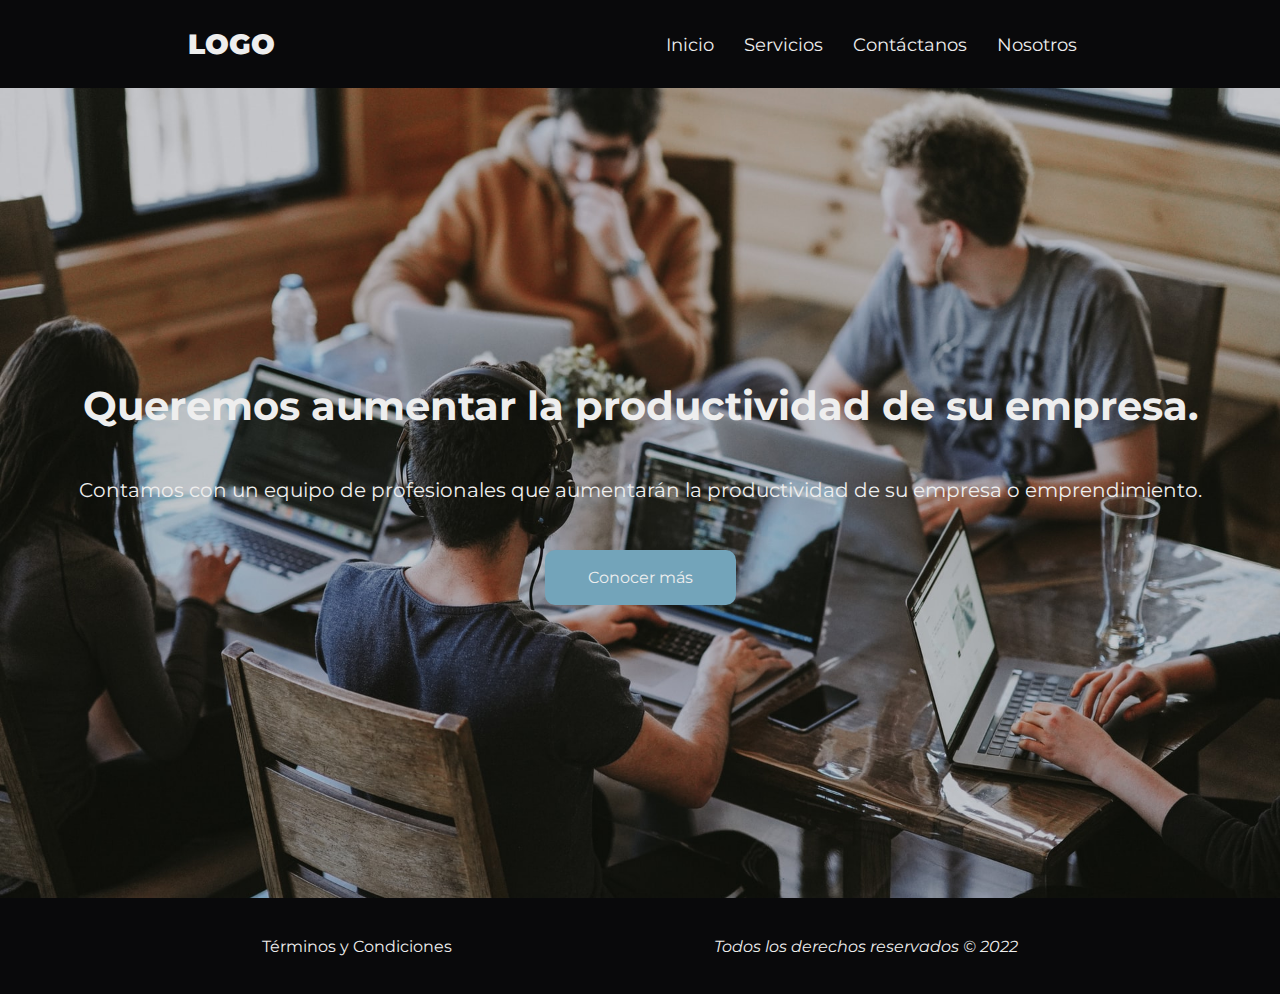
<file: index.html>
<!DOCTYPE html>
<html lang="en">

<head>
  <meta charset="UTF-8" />
  <meta http-equiv="X-UA-Compatible" content="IE=edge" />
  <meta name="viewport" content="width=device-width, initial-scale=1.0" />
  <title>Inicio</title>

  <!-- CSS -->
  <link rel="stylesheet" href="./css/style.css" />

  <!-- Fuente Montserrat -->
  <link rel="preconnect" href="https://fonts.googleapis.com" />
  <link rel="preconnect" href="https://fonts.gstatic.com" crossorigin />
  <link href="https://fonts.googleapis.com/css2?family=Montserrat:wght@200;400;700;900&display=swap" rel="stylesheet" />
</head>

<body id="index__grid__container">
  <header id="header" class="index__header">
    <div class="header__logo">
      <p>LOGO</p>
    </div>
    <nav class="header__nav">
      <ul class="header__nav__ul">
        <li class="header__nav__ul__li">
          <a href="index.html" class="header__nav__ul__li__a">Inicio</a>
        </li>
        <li class="header__nav__ul__li">
          <a href="./pages/servicios.html" class="header__nav__ul__li__a">Servicios</a>
        </li>
        <li class="header__nav__ul__li">
          <a href="./pages/contactanos.html" class="header__nav__ul__li__a">Contáctanos</a>
        </li>
        <li class="header__nav__ul__li">
          <a href="./pages/nosotros.html" class="header__nav__ul__li__a">Nosotros</a>
        </li>
      </ul>
    </nav>
  </header>
  <main id="index__main">
    <div class="main__titulo">
      <h1>Queremos aumentar la productividad de su empresa.</h1>
    </div>
    <div class="main__parrafo">
      <p>
        Contamos con un equipo de profesionales que aumentarán la
        productividad de su empresa o emprendimiento.
      </p>
    </div>
    <div class="main__boton">
      <a href="./pages/servicios.html">Conocer más</a>
    </div>
  </main>
  <footer id="footer" class="index__footer">
    <div class="footer__a">
      <a href="./pages/term-y-cond.html">Términos y Condiciones</a>
    </div>
    <div class="footer__p">
      <p>Todos los derechos reservados &copy; 2022</p>
    </div>
  </footer>
</body>
</html>
</file>
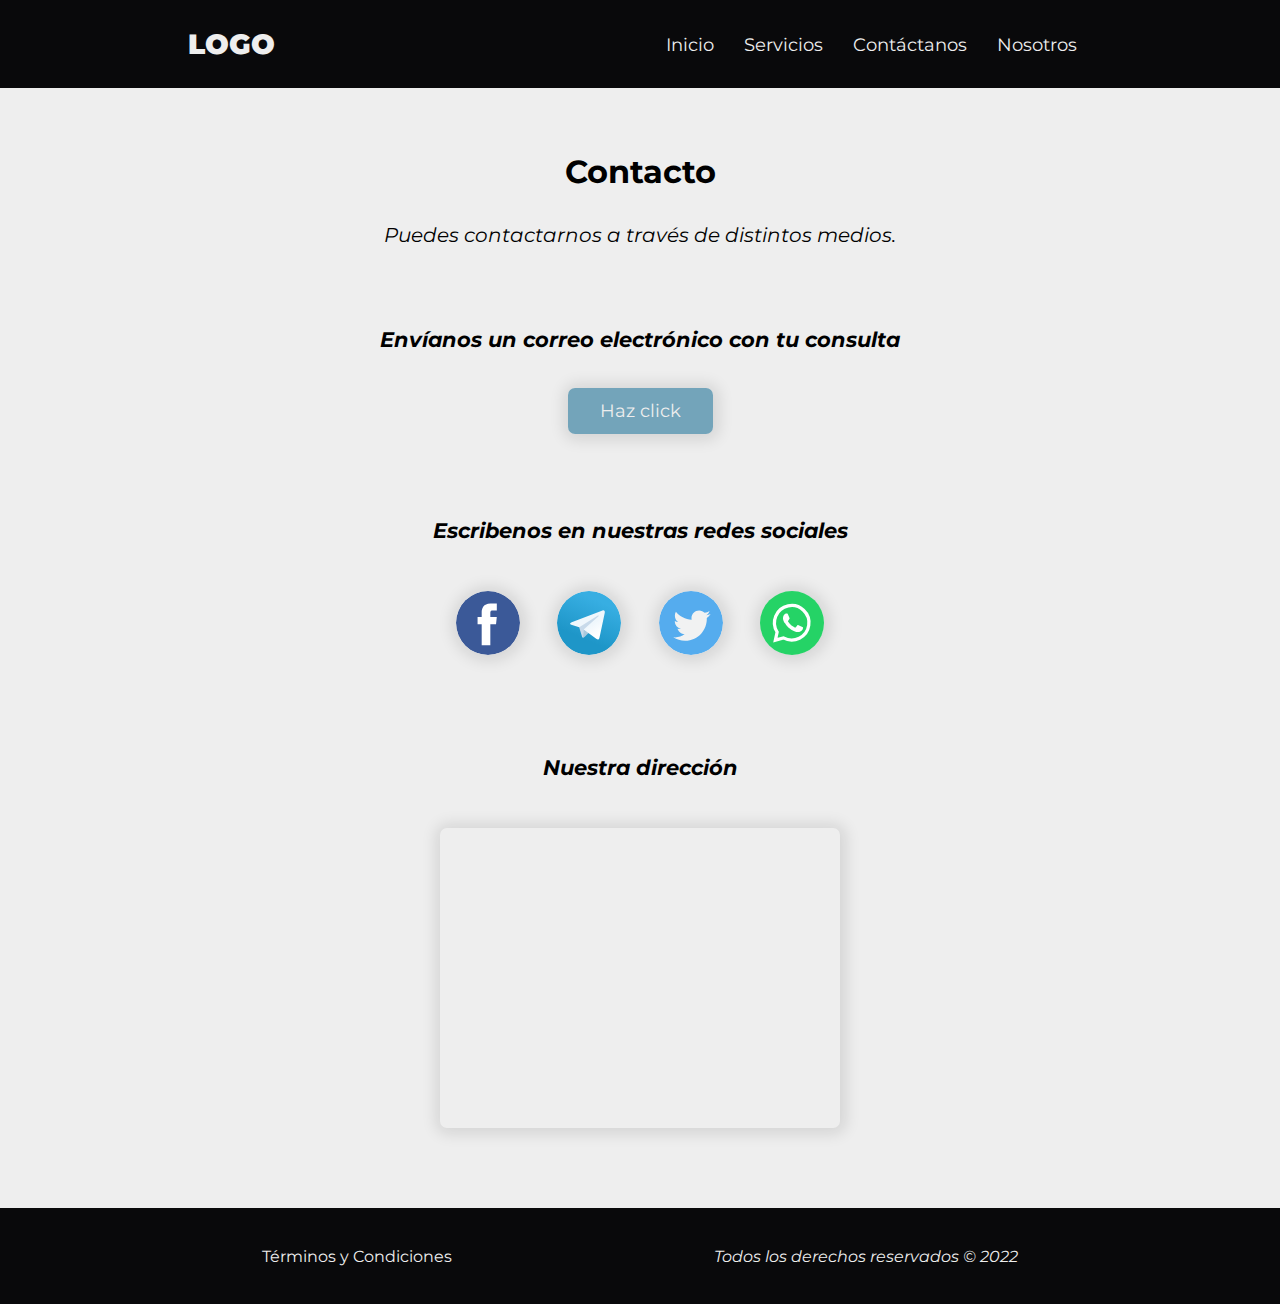
<file: pages/contactanos.html>
<!DOCTYPE html>
<html lang="en">

<head>
  <meta charset="UTF-8">
  <meta http-equiv="X-UA-Compatible" content="IE=edge">
  <meta name="viewport" content="width=device-width, initial-scale=1.0">
  <title>Contáctanos</title>

  <!-- CSS -->
  <link rel="stylesheet" href="../css/style.css" />

  <!-- Fuente Montserrat -->
  <link rel="preconnect" href="https://fonts.googleapis.com" />
  <link rel="preconnect" href="https://fonts.gstatic.com" crossorigin />
  <link href="https://fonts.googleapis.com/css2?family=Montserrat:wght@200;400;700;900&display=swap" rel="stylesheet" />
</head>

<body id="contacto__body">
  <header id="header" class="contacto__header">
    <div class="header__logo">
      <p>LOGO</p>
    </div>
    <nav class="header__nav">
      <ul class="header__nav__ul">
        <li class="header__nav__ul__li">
          <a href="../index.html" class="header__nav__ul__li__a">Inicio</a>
        </li>
        <li class="header__nav__ul__li">
          <a href="../pages/servicios.html" class="header__nav__ul__li__a">Servicios</a>
        </li>
        <li class="header__nav__ul__li">
          <a href="../pages/contactanos.html" class="header__nav__ul__li__a">Contáctanos</a>
        </li>
        <li class="header__nav__ul__li">
          <a href="../pages/nosotros.html" class="header__nav__ul__li__a">Nosotros</a>
        </li>
      </ul>
    </nav>
  </header>
  <main id="contacto__main" class="contacto__main">
    <div class="titulo__principal">
      <h1>Contacto</h1>
    </div>
    <div class="parrafo__principal">
      <p>Puedes contactarnos a través de distintos medios.</p>
    </div>
    <section class="seccion__email">
      <header class="subtitulo">
        <h3>Envíanos un correo electrónico con tu consulta</h3>
      </header>
      <div class="boton__enviar">
        <a target="_top" href="mailto:email@ejemplo.com">Haz
          click</a>
      </div>
    </section>
    <section class="seccion__redes-sociales">
      <header class="subtitulo">
        <h3>Escribenos en nuestras redes sociales</h3>
      </header>
      <div class="icon__container">
        <a href="#" class="icon">
          <img src="../img/facebook-icon.svg" alt="Facebook">
        </a>
        <a href="#" class="icon">
          <img src="../img/telegram-icon.svg" alt="Telegram">
        </a>
        <a href="#" class="icon">
          <img src="../img/twitter-icon.svg" alt="Twitter">
        </a>
        <a href="#" class="icon">
          <img src="../img/whatsapp-icon.svg" alt="WhatsApp">
        </a>
      </div>
    </section>
    <section class="seccion__mapa">
      <header class="subtitulo">
        <h3>Nuestra dirección</h3>
      </header>
      <iframe class="maps__iframe" src="https://www.google.com/maps/embed?pb=!1m18!1m12!1m3!1d211117.43597877547!2d-59.09641895137339!3d-34.23042403594272!2m3!1f0!2f0!3f0!3m2!1i1024!2i768!4f13.1!3m3!1m2!1s0x95bb723060430bad%3A0xaa31c9f685c849bf!2sCampana%2C%20Provincia%20de%20Buenos%20Aires!5e0!3m2!1ses!2sar!4v1652026352320!5m2!1ses!2sar" width="400" height="300" style="border:0;" allowfullscreen="" loading="lazy" referrerpolicy="no-referrer-when-downgrade"></iframe>
    </section>
  </main>
  <footer id="footer" class="contacto__footer">
    <div class="footer__a">
      <a href="term-y-cond.html">Términos y Condiciones</a>
    </div>
    <div class="footer__p">
      <p>Todos los derechos reservados &copy; 2022</p>
    </div>
  </footer>
</body>
</html>
</file>
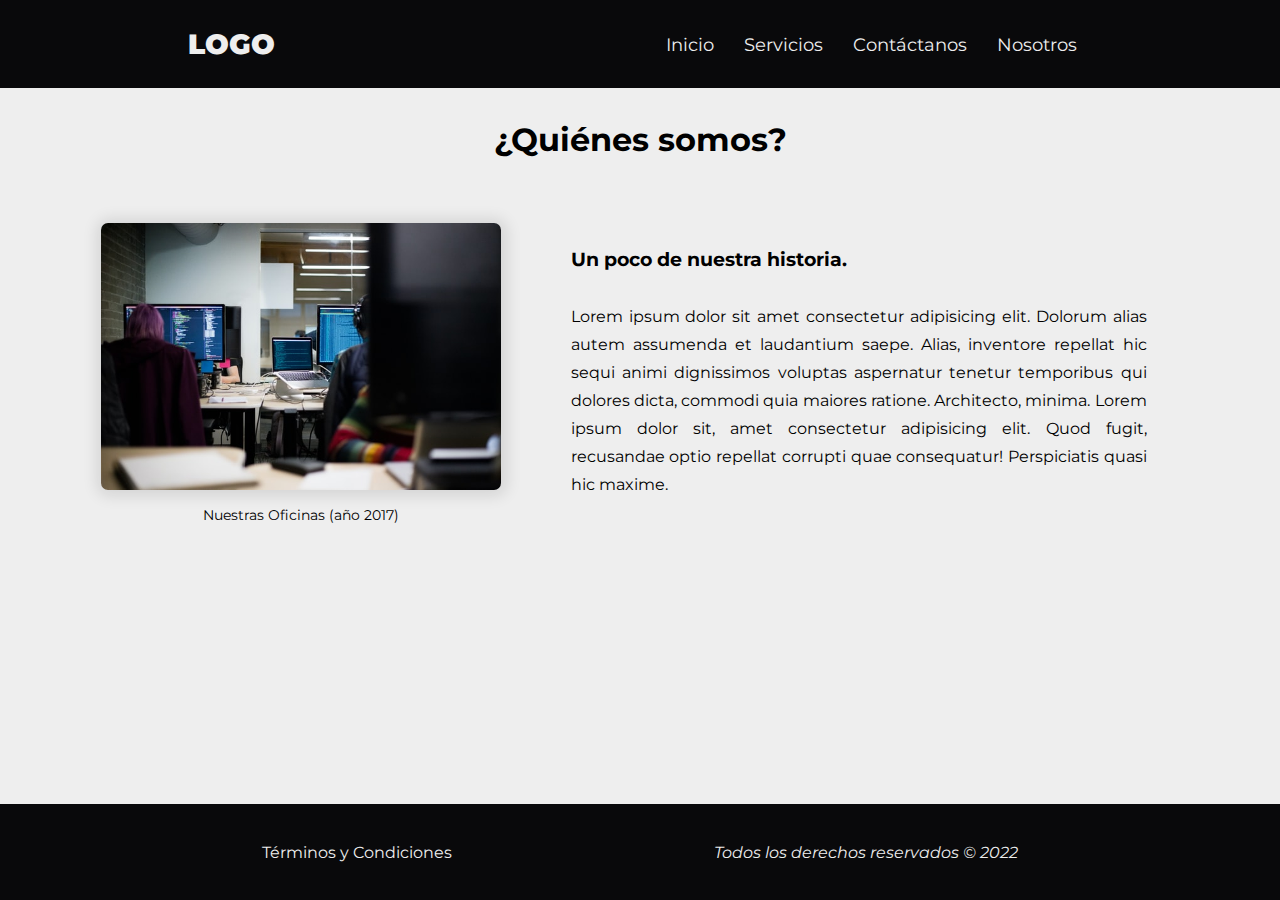
<file: pages/nosotros.html>
<!DOCTYPE html>
<html lang="en" id="nosotros__html">
<head>
    <meta charset="UTF-8">
    <meta http-equiv="X-UA-Compatible" content="IE=edge">
    <meta name="viewport" content="width=device-width, initial-scale=1.0">
    <title>Nosotros</title>

    
  <!-- CSS -->
  <link rel="stylesheet" href="../css/style.css" />

  <!-- Fuente Montserrat -->
  <link rel="preconnect" href="https://fonts.googleapis.com" />
  <link rel="preconnect" href="https://fonts.gstatic.com" crossorigin />
  <link href="https://fonts.googleapis.com/css2?family=Montserrat:wght@200;400;700;900&display=swap" rel="stylesheet" />
</head>
<body id="nosotros__body">
  <header id="header" class="contacto__header">
    <div class="header__logo">
      <p>LOGO</p>
    </div>
    <nav class="header__nav">
      <ul class="header__nav__ul">
        <li class="header__nav__ul__li">
          <a href="../index.html" class="header__nav__ul__li__a">Inicio</a>
        </li>
        <li class="header__nav__ul__li">
          <a href="../pages/servicios.html" class="header__nav__ul__li__a">Servicios</a>
        </li>
        <li class="header__nav__ul__li">
          <a href="../pages/contactanos.html" class="header__nav__ul__li__a">Contáctanos</a>
        </li>
        <li class="header__nav__ul__li">
          <a href="../pages/nosotros.html" class="header__nav__ul__li__a">Nosotros</a>
        </li>
      </ul>
    </nav>
  </header>
  <main id="nosotros__main" class="contacto__main">
    <h1 class="titulo__principal">¿Quiénes somos?</h1>
    <section class="contenedor__contenido">
      <div class="contenedor__img">
        <img src="../img/nosotros-img.jpg" alt="Nuestras oficinas">
        <figcaption class="caption">Nuestras Oficinas (año 2017)</figcaption>
      </div>
      <div class="contenedor__historia">
        <header class="subtitulo__nosotros">
          <h3>Un poco de nuestra historia.</h3>
          <div class="parrafo__nosotros">
            <p>Lorem ipsum dolor sit amet consectetur adipisicing elit. Dolorum alias autem assumenda et laudantium saepe. Alias, inventore repellat hic sequi animi dignissimos voluptas aspernatur tenetur temporibus qui dolores dicta, commodi quia maiores ratione. Architecto, minima. Lorem ipsum dolor sit, amet consectetur adipisicing elit. Quod fugit, recusandae optio repellat corrupti quae consequatur! Perspiciatis quasi hic maxime.</p>
          </div>
        </header>
      </div>
    </section>
  </main>
  <footer id="footer" class="contacto__footer">
    <div class="footer__a">
      <a href="term-y-cond.html">Términos y Condiciones</a>
    </div>
    <div class="footer__p">
      <p>Todos los derechos reservados &copy; 2022</p>
    </div>
  </footer>
</body>
</html>
</file>
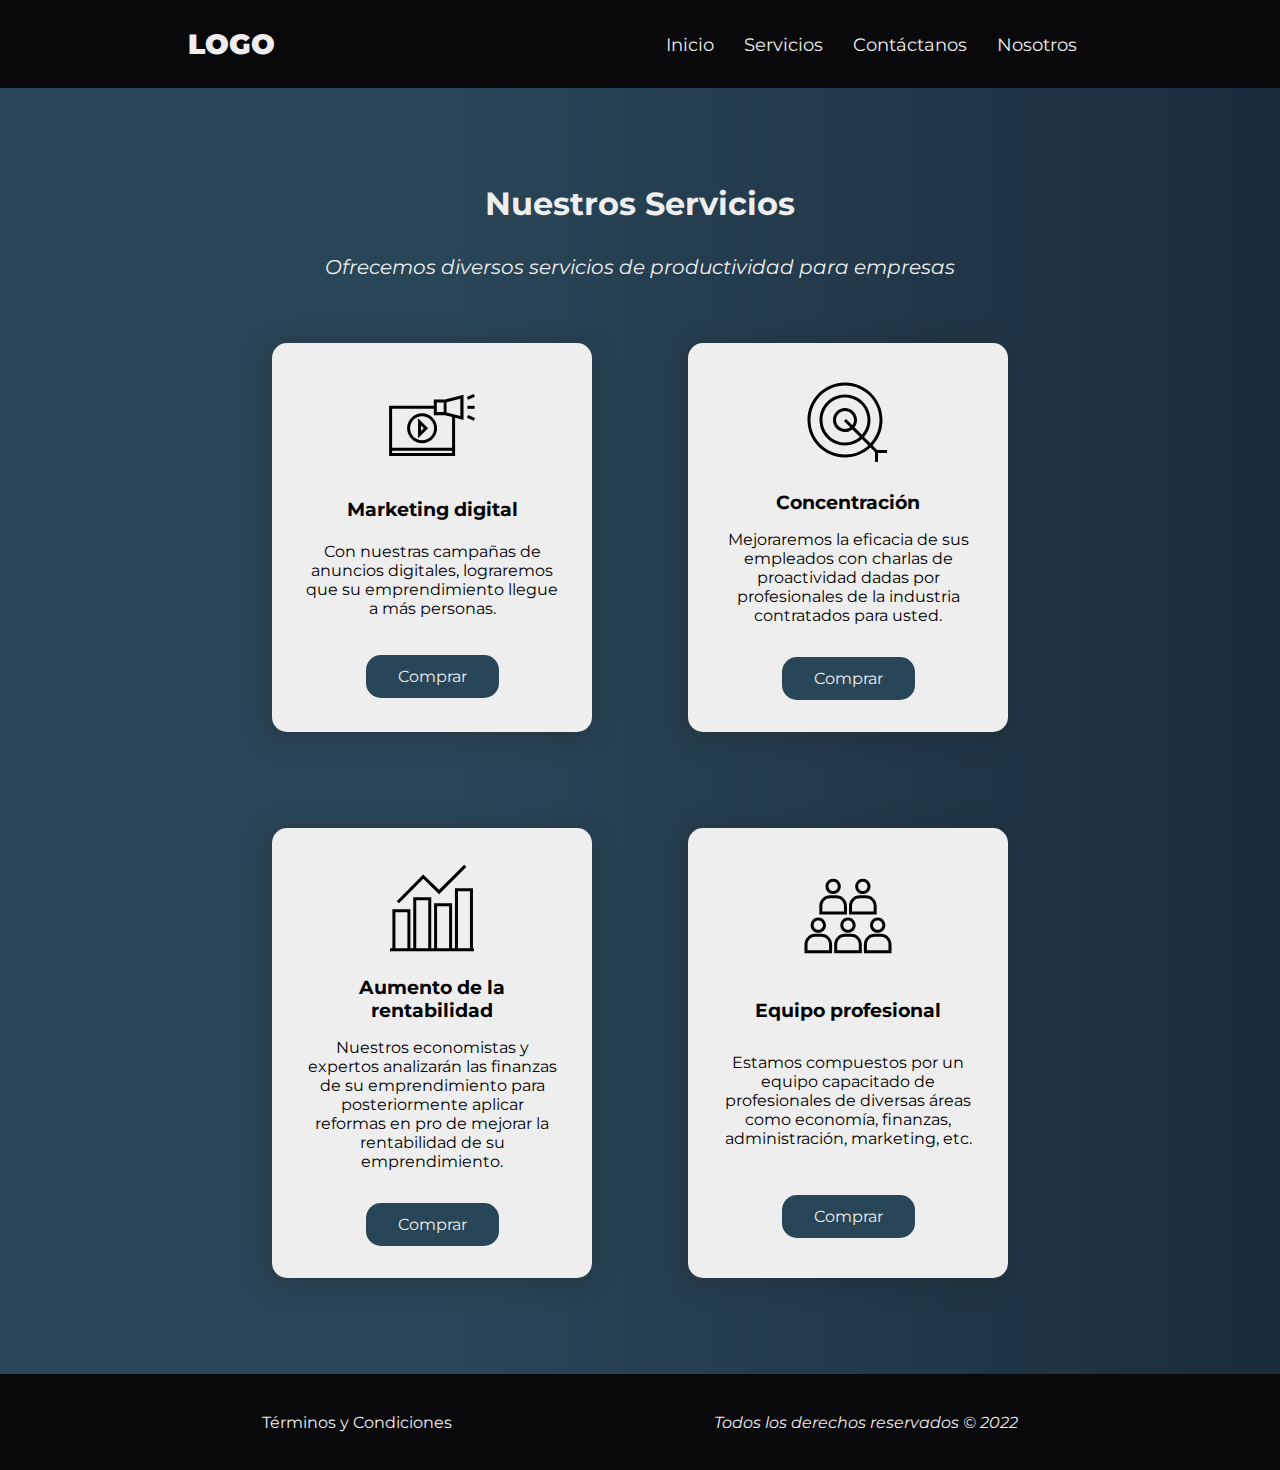
<file: pages/servicios.html>
<!DOCTYPE html>
<html lang="en">

<head>
  <meta charset="UTF-8" />
  <meta http-equiv="X-UA-Compatible" content="IE=edge" />
  <meta name="viewport" content="width=device-width, initial-scale=1.0" />
  <title>Servicios</title>

  <!-- CSS -->
  <link rel="stylesheet" href="../css/style.css" />

  <!-- Fuente Montserrat -->
  <link rel="preconnect" href="https://fonts.googleapis.com" />
  <link rel="preconnect" href="https://fonts.gstatic.com" crossorigin />
  <link href="https://fonts.googleapis.com/css2?family=Montserrat:wght@200;400;700;900&display=swap" rel="stylesheet" />
</head>

<body id="servicios__body">
  <header id="header" class="servicios__header">
    <div class="header__logo">
      <p>LOGO</p>
    </div>
    <nav class="header__nav">
      <ul class="header__nav__ul">
        <li class="header__nav__ul__li">
          <a href="../index.html" class="header__nav__ul__li__a">Inicio</a>
        </li>
        <li class="header__nav__ul__li">
          <a href="../pages/servicios.html" class="header__nav__ul__li__a">Servicios</a>
        </li>
        <li class="header__nav__ul__li">
          <a href="../pages/contactanos.html" class="header__nav__ul__li__a">Contáctanos</a>
        </li>
        <li class="header__nav__ul__li">
          <a href="../pages/nosotros.html" class="header__nav__ul__li__a">Nosotros</a>
        </li>
      </ul>
    </nav>
  </header>
  <main id="servicios__main">
      <div class="titulo__principal">
        <h1>Nuestros servicios</h1>
      </div>
      <div class="parrafo__principal">
        <p>Ofrecemos diversos servicios de productividad para empresas</p>
      </div>
      <div class="main__card__container">
        <article class="card">
          <div class="img__container">
            <img src="../img/card-marketing.svg" alt="" class="card__img">
          </div>
          <div class="card__subtitle">
            <h3>Marketing digital</h3>
          </div>
          <div class="card__parrafo">
            Con nuestras campañas de anuncios digitales, lograremos que su emprendimiento llegue a más personas.
          </div>
          <div class="card__btn">
            <a href="#">Comprar</a>
          </div>
        </article>
        <article class="card">
          <div class="img__container">
            <img src="../img/card-focusing.svg" alt="" class="card__img">
          </div>
          <div class="card__subtitle">
            <h3>Concentración</h3>
          </div>
          <div class="card__parrafo">
            <p>Mejoraremos la eficacia de sus empleados con charlas de proactividad dadas por profesionales de la
              industria contratados para usted.</p>
          </div>
          <div class="card__btn">
            <a href="#">Comprar</a>
          </div>
        </article>
        <article class="card">
          <div class="img__container">
            <img src="../img/card-improvement.svg" alt="" class="card__img">
          </div>
          <div class="card__subtitle">
            <h3>Aumento de la rentabilidad</h3>
          </div>
          <div class="card__parrafo">
            <p>Nuestros economistas y expertos analizarán las finanzas de su emprendimiento para posteriormente aplicar
              reformas en pro de mejorar la rentabilidad de su emprendimiento.</p>
          </div>
          <div class="card__btn">
            <a href="#">Comprar</a>
          </div>
        </article>
        <article class="card">
          <div class="img__container">
            <img src="../img/card-team.svg" alt="" class="card__img">
          </div>
          <div class="card__subtitle">
            <h3>Equipo profesional</h3>
          </div>
          <div class="card__parrafo">
            <p>Estamos compuestos por un equipo capacitado de profesionales de diversas áreas como economía, finanzas,
              administración, marketing, etc.</p>
          </div>
          <div class="card__btn">
            <a href="#">Comprar</a>
          </div>
        </article>
      </div>
  </main>
  <footer id="footer" class="servicios__footer">
    <div class="footer__a">
      <a href="term-y-cond.html">Términos y Condiciones</a>
    </div>
    <div class="footer__p">
      <p>Todos los derechos reservados &copy; 2022</p>
    </div>
  </footer>
</body>

</html>
</file>
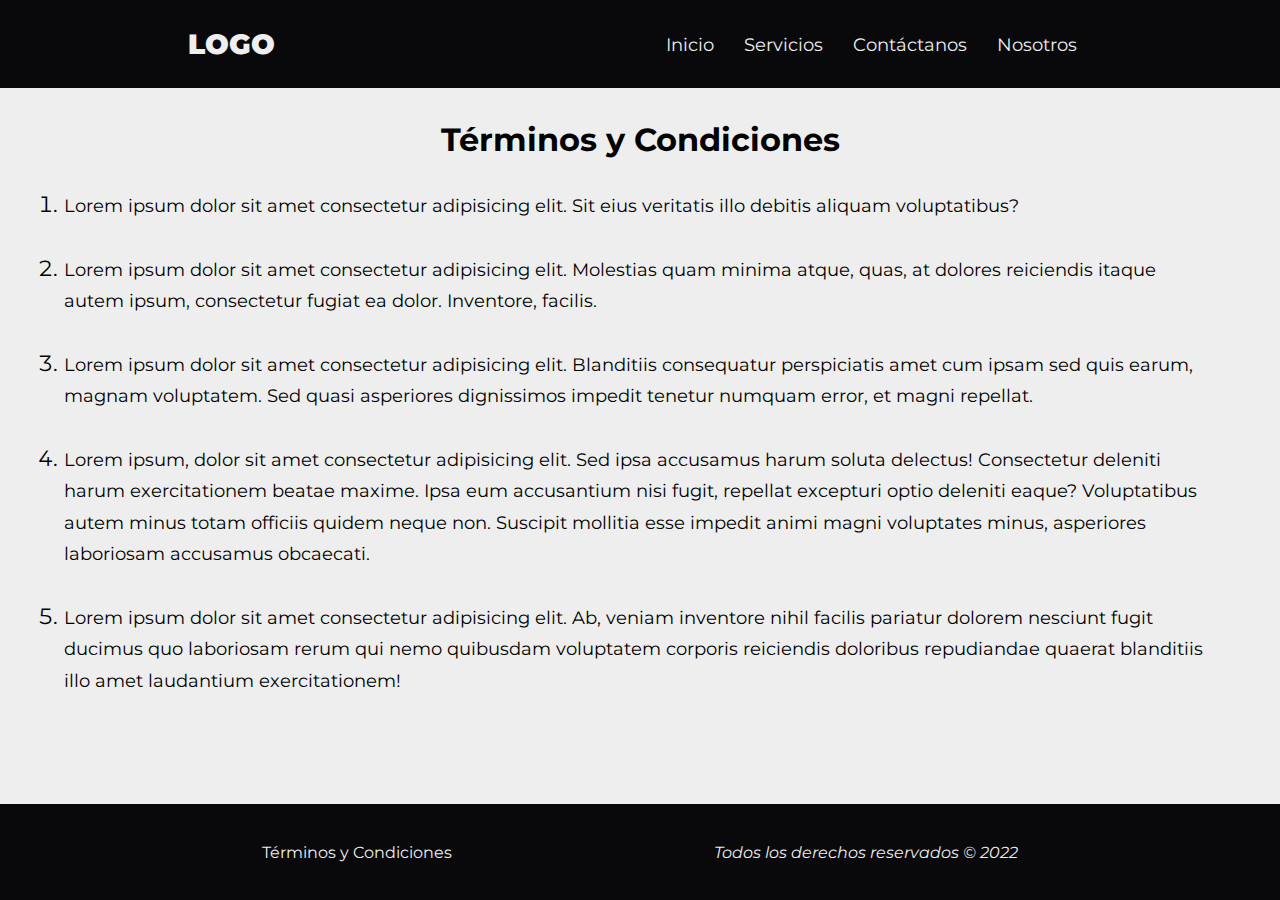
<file: pages/term-y-cond.html>
<!DOCTYPE html>
<html lang="en">
<head>
    <meta charset="UTF-8">
    <meta http-equiv="X-UA-Compatible" content="IE=edge">
    <meta name="viewport" content="width=device-width, initial-scale=1.0">
    <title>Términos y Condiciones</title>

    <!-- CSS -->
  <link rel="stylesheet" href="../css/style.css" />

  <!-- Fuente Montserrat -->
  <link rel="preconnect" href="https://fonts.googleapis.com" />
  <link rel="preconnect" href="https://fonts.gstatic.com" crossorigin />
  <link href="https://fonts.googleapis.com/css2?family=Montserrat:wght@200;400;700;900&display=swap" rel="stylesheet" />
</head>
<body id="t-y-c__body">
  <header id="header">
    <div class="header__logo">
      <p>LOGO</p>
    </div>
    <nav class="header__nav">
      <ul class="header__nav__ul">
        <li class="header__nav__ul__li">
          <a href="../index.html" class="header__nav__ul__li__a">Inicio</a>
        </li>
        <li class="header__nav__ul__li">
          <a href="../pages/servicios.html" class="header__nav__ul__li__a">Servicios</a>
        </li>
        <li class="header__nav__ul__li">
          <a href="../pages/contactanos.html" class="header__nav__ul__li__a">Contáctanos</a>
        </li>
        <li class="header__nav__ul__li">
          <a href="../pages/nosotros.html" class="header__nav__ul__li__a">Nosotros</a>
        </li>
      </ul>
    </nav>
  </header>
  <main id="t-y-c__main">
    <div class="titulo__principal">
      <h1>Términos y Condiciones</h1>
    </div>
    <section class="contenedor__condicion">
      <ol>
        <li>
          <p class="parrafo">
            Lorem ipsum dolor sit amet consectetur adipisicing elit. Sit eius veritatis illo debitis aliquam voluptatibus?
          </p>
        </li>
        <li>
          <p class="parrafo">
            Lorem ipsum dolor sit amet consectetur adipisicing elit. Molestias quam minima atque, quas, at dolores reiciendis itaque autem ipsum, consectetur fugiat ea dolor. Inventore, facilis.
          </p>
        </li>
        <li>
          <p class="parrafo">
            Lorem ipsum dolor sit amet consectetur adipisicing elit. Blanditiis consequatur perspiciatis amet cum ipsam sed quis earum, magnam voluptatem. Sed quasi asperiores dignissimos impedit tenetur numquam error, et magni repellat.
          </p>
        </li>
        <li>
          <p class="parrafo">
            Lorem ipsum, dolor sit amet consectetur adipisicing elit. Sed ipsa accusamus harum soluta delectus! Consectetur deleniti harum exercitationem beatae maxime. Ipsa eum accusantium nisi fugit, repellat excepturi optio deleniti eaque? Voluptatibus autem minus totam officiis quidem neque non. Suscipit mollitia esse impedit animi magni voluptates minus, asperiores laboriosam accusamus obcaecati.
          </p>
        </li>
        <li>
          <p class="parrafo">
            Lorem ipsum dolor sit amet consectetur adipisicing elit. Ab, veniam inventore nihil facilis pariatur dolorem nesciunt fugit ducimus quo laboriosam rerum qui nemo quibusdam voluptatem corporis reiciendis doloribus repudiandae quaerat blanditiis illo amet laudantium exercitationem!
          </p>
        </li>
      </ol>
    </section>
  </main>
  <footer id="footer">
    <div class="footer__a">
      <a href="term-y-cond.html">Términos y Condiciones</a>
    </div>
    <div class="footer__p">
      <p>Todos los derechos reservados &copy; 2022</p>
    </div>
  </footer>
</body>
</html>
</file>
<file: css/style.css>
*,
*::after,
*::before {
  margin: 0;
  padding: 0;
  box-sizing: border-box;
}

body {
  min-height: 100vh;
  display: flex;
  flex-direction: column;
  font-family: "Montserrat", sans-serif;
}

/* ===========
   ENCABEZADO
   ===========
*/

#header {
  background-color: #09090b;
  color: #eee;
  height: 5.5em;
  display: flex;
  justify-content: space-around;
  align-items: center;

  position: sticky;
  right: 0;
  left: 0;
  top: 0;

  z-index: 9999;
}

#header .header__logo {
  font-size: 28px;
  font-weight: 900;
}

#header .header__nav__ul {
  list-style: none;
  display: flex;
  flex-direction: row;
  width: 50%;
}

#header .header__nav__ul__li {
  margin: 0 15px;
}

#header .header__nav__ul__li__a {
  color: #eee;
  text-decoration: none;
}

#header .header__nav__ul__li__a:hover {
  text-decoration: underline;
}

/* ===========
     FOOTER
   ===========
*/

#footer {
  color: #eee;
  background-color: #09090b;
  display: flex;
  align-items: center;
  justify-content: space-evenly;
  height: 6em;

  margin-top: auto;
}

#footer .footer__a>a {
  text-decoration: none;
  color: #eee;
}

#footer .footer__a>a:hover {
  text-decoration: underline;
}

#footer .footer__p {
  font-style: italic;
}

/* 
    ====================
      PÁGINA DE INICIO (INDEX)
    ====================
*/

#index__grid__container {
  display: grid;
  grid-template-columns: repeat(2, 1fr);
  grid-template-rows: 1fr;
  grid-template-areas:
    "header header"
    "main main"
    "footer footer";
}

#index__main {
  background-image: url(../img/secondary-bg.jpg);
  background-position: top;
  background-size: cover;
  height: 90vh;

  display: flex;
  flex-direction: column;
  justify-content: center;
  align-items: center;
  grid-area: main;
}

#index__main .main__titulo {
  font-size: 20px;
  color: #eee;
}

#index__main .main__parrafo {
  font-size: 18px;
  margin: 30px 0;
  color: #eee;
}

#index__main .main__boton {
  background-color: #73a4ba;
  display: block;
  padding: 15px 25px;
  border-radius: 10px;
}

#index__main .main__boton a {
  text-decoration: none;
  color: #eee;
}

#index__main .main__boton:hover {
  text-decoration: underline;
}

.index__header {
  grid-area: header;
}

.index__footer {
  grid-area: footer;
}

/*  ========================
       PÁGINA DE SERVICIOS
    ========================
*/

#servicios__body {
  background: rgb(41, 70, 88);
  background: linear-gradient(90deg,
      rgba(41, 70, 88, 1) 35%,
      rgba(27, 44, 59, 1) 100%);
  display: grid;
  grid-template-columns: repeat(2, 1fr);
  grid-template-rows: 1fr;
  grid-template-areas:
    "header header"
    "main main"
    "footer footer";
}

#servicios__main {
  width: 90%;
  margin: 2rem auto;
  padding: 2rem 0;
  border-radius: 20px;
  grid-area: main;
}

.servicios__header {
  grid-area: header;
}

.servicios__footer {
  grid-area: footer;
}

#servicios__main .titulo__principal {
  text-transform: capitalize;
  text-align: center;
  padding: 2rem 0;
  color: #eee;
}

#servicios__main .parrafo__principal {
  text-align: center;
  font-style: oblique;
  font-size: 20px;
  padding-bottom: 2rem;
  color: #eee;
}

/* ================
        CARDS
   ================
*/

#servicios__main .main__card__container {
  display: flex;
  flex-flow: row wrap;
  gap: 2rem;
  justify-content: center;
  align-content: center;
}

#servicios__main .main__card__container .card {
  display: flex;
  flex-flow: column nowrap;
  align-items: center;
  justify-content: space-around;

  background-color: #eee;
  box-shadow: -2px 4px 22px 4px rgba(37, 37, 37, 0.344);
  border-radius: 15px;
  width: 20em;
  margin: 2rem;
  padding: 2rem;
}

#servicios__main .main__card__container .card .img__container .card__img {
  width: 6rem;
  height: 6rem;
}

#servicios__main .main__card__container .card .card__subtitle {
  margin: 1rem 0;
  text-align: center;
}

#servicios__main .main__card__container .card .card__parrafo{
  text-align: center;
}

#servicios__main .main__card__container .card .card__btn a {
  display: block;
  color: #eee;
  background-color: #294658;
  border-radius: 15px;
  text-decoration: none;
  padding: 0.75rem 2rem;
  margin-top: 2rem;
}

#servicios__main .main__card__container .card .card__btn a:hover {
  text-decoration: underline;
  background-color: #73a4ba;
}

/*  =========================
     PÁGINA DE CONTACTO
    =========================
*/

#contacto__body {
  background-color: #eee;
}

#contacto__main {
  padding: 2rem 0;
  display: flex;
  flex-flow: column nowrap;
  justify-content: space-evenly;
  align-items: center;
}

#contacto__main .titulo__principal {
  text-align: center;
  margin: 2rem 0;
}

#contacto__main .parrafo__principal {
  text-align: center;
  margin-bottom: 2rem;
  font-size: 20px;
  font-style: oblique;
}

#contacto__main section {
  display: flex;
  flex-flow: column nowrap;
  align-items: center;
  justify-content: space-evenly;
  margin: 2rem 0;
  padding: 1rem 0;
}

#contacto__main section .subtitulo {
  font-size: 18px;
  text-align: center;
  font-style: oblique;
  margin-bottom: 3rem;
}

/* ==================
    SECCION EMAIL
   ==================
*/

#contacto__main .seccion__email .boton__enviar a {
  text-decoration: none;
  font-size: 18px;
  background-color: #73a4ba;
  box-shadow: 1px 1px 15px 5px #09090b1c;
  color: #eee;
  border-radius: 7px;
  padding: 0.75rem 2rem;
}

#contacto__main .seccion__email .boton__enviar a:hover {
  color: #fff;
  text-decoration: underline;
}

/* ==================
    SECCION R. SOCIALES
   ==================
*/

#contacto__main .seccion__redes-sociales .icon__container {
  display: flex;
  flex-flow: row nowrap;
  justify-content: space-between;
  width: 23em;
}

#contacto__main .seccion__redes-sociales .icon__container .icon {
  text-decoration: none;
}

#contacto__main .seccion__redes-sociales .icon__container .icon img {
  border-radius: 20px;
  width: 4rem;
  height: 4rem;
  border-radius: 50%;
  box-shadow: 1px 1px 15px 5px #09090b1c;
}

/* 
    ==============
      SECCION MAPA
    ==============
*/

#contacto__main .maps__iframe {
  border-radius: 7px;
  box-shadow: 1px 1px 15px 5px #09090b1c;
}

/* 
    ================
     PÁGINA NOSOTROS
    ================
*/

#nosotros__body {
  background-color: #eee;
  display: grid;
  grid-template-rows: max-content 1fr max-content;
  grid-template-columns: 1fr 1fr;
  grid-area:
    "header header"
    "main   main"
    "footer footer"
  ;
}

.contacto__header {
  grid-area: header;
  grid-row: 1 / 2;
}

.contacto__main {
  grid-area: main;
  grid-row: 2 / 3;
}

.contacto__footer {
  grid-area: footer;
}

/* 
    ===================
    CONTENIDO PRINCIPAL
    ===================
*/

#nosotros__main .contenedor__contenido {
  width: 90%;
  margin: 0 auto;
  padding: 2rem 0;
  display: flex;
  justify-content: space-evenly;
  align-items: center;
}

#nosotros__main .contenedor__contenido .contenedor__img img {
  height: auto;
  width: 25rem;
  border-radius: 7px;
  box-shadow: 1px 1px 15px 5px #09090b1c;
}

#nosotros__main .contenedor__contenido .contenedor__img .caption {
  text-align: center;
  margin-top: 0.75rem;
  font-size: 14px;
}

#nosotros__main .contenedor__contenido .contenedor__historia {
  width: 50%;
  margin: 0 2rem;
}

#nosotros__main .titulo__principal {
  margin: 2rem 0;
  text-align: center;
}

#nosotros__main .contenedor__contenido .parrafo__nosotros {
  padding-top: 2rem;
  line-height: 1.75;
  text-align: justify;
}

/* 
    ===================================
        PAGINA TERMINOS Y CONDICIONES
    ===================================
*/

#t-y-c__body {
  background-color: #eee;
}

#t-y-c__main {
  display: flex;
  flex-direction: column;
  align-items: center;
}

#t-y-c__main .titulo__principal {
  padding: 2rem 0;
}

#t-y-c__main .contenedor__condicion {
  width: 90%;
  margin: 0 auto;
}

#t-y-c__main .contenedor__condicion ol {
  font-size: 22px;
}

#t-y-c__main .contenedor__condicion ol li p {
  font-size: 18px;
  line-height: 1.75;
  margin-bottom: 2rem;
}

/* 
    ==============
    MEDIA QUERIES 
    ==============
*/

/* PARA TELEFONOS y MINI TABLETS (HASTA LOS 650PX DE ANCHO)*/

@media (max-width: 650px) {
  /* ==============================
       ESTILOS PARA TODAS LAS PAGINAS
       ==============================
    */

  /* HEADER */

  #header {
    display: flex;
    flex-direction: column;
    height: max-content;
    padding: 1em 0 0.5em 0;
  }

  #header .header__nav__ul {
    text-align: center;
    margin: 1rem auto;
    display: flex;
    flex-direction: row;
    justify-content: center;
    width: 90%;
  }

  #header .header__nav__ul__li {
    margin: 0 0.5rem;
  }

  #header a.header__nav__ul__li__a {
    font-size: 12px;
  }

  /* FOOTER */
  #footer {
    display: flex;
    flex-direction: column;
    height: 8em;
  }

  #footer>* {
    width: 80%;
    margin: 0 auto;
    font-size: 12px;
    text-align: center;
  }

  /* INDEX (PAGINA DE INICIO) */
  #index__main {
    height: 80vh;
  }

  #index__grid__container {
    max-width: 100%;
    grid-template-columns: 1fr;
    grid-template-rows: 1fr;
    grid-template-areas:
      "header"
      "main"
      "footer";
  }

  #index__main .main__titulo {
    font-size: 0.9rem;
    text-align: center;
    width: 90%;
  }

  #index__main .main__parrafo {
    text-align: center;
    font-size: 0.9rem;
    width: 95%;
    margin: 2.5rem auto;
  }

  #index__main .main__boton {
    padding: 12px 18px;
  }

  #index__main .main__boton {
    font-size: 12px;
  }

  /* PÁGINA DE SERVICIOS */

  #servicios__main {
    margin: 0 auto;
    padding: 3.5rem 0;
  }

  #servicios__main .titulo__principal {
    padding: 1rem 0;
  }

  #servicios__main .main__card__container .card {
    margin: 0 auto;
  }

  #servicios__main .titulo__principal {
    font-size: 0.9rem;
    padding: 0;
  }

  #servicios__main .parrafo__principal {
    font-size: 1.1rem;
    padding: 2rem 0 3.5rem 0;
  }

  /* PAGINA DE CONTACTO */

  #contacto__main .parrafo__principal {
    margin: 0 1rem 1rem 1rem;
    font-size: 18px;
  }

  #contacto__main .seccion__email .subtitulo {
    font-size: .9rem;
  }

  #contacto__main .seccion__redes-sociales {
    padding: 0;
  }

  #contacto__main .seccion__redes-sociales .subtitulo {
    font-size: .9rem;
    margin: 0 2rem 2rem 2rem;
  }

  #contacto__main .seccion__redes-sociales .icon__container {
    display: flex;
    flex-direction: column;
    align-items: center;
  }

  #contacto__main .seccion__redes-sociales .icon__container .icon {
    padding-top: 1.25rem;
  }


  #contacto__main .seccion__redes-sociales .subtitulo {
    font-size: 1rem;
  }

  #contacto__main .seccion__mapa {
    padding: 0;
  }

  #contacto__main .seccion__mapa .maps__iframe {
    width: 80%;
    height: auto;
    margin: 0 1rem;
  }

  /* PAGINA TERMINOS Y CONDICIONES */

  #t-y-c__main .titulo__principal > h1{
    font-size: 1.5rem;
    text-align: center;
    margin: 0 2rem;
  }

  #t-y-c__main .contenedor__condicion{
    width: 90%;
    margin: 0 auto;
  }

  #t-y-c__main .contenedor__condicion ol{
    font-size: 1rem;
    width: 90%;
    margin: 0 auto;
  }

  #t-y-c__main .contenedor__condicion ol li {
    margin: 1.5rem 0;
  }

  #t-y-c__main .contenedor__condicion ol li p {
    font-size: .8rem;
    text-align: justify;
    margin: 0 1rem;
  }

  
}

/*AJUSTE DEL HEADER Y FOOTER PARA MINI TABLETS (APARTIR DE 480PX) */
@media (min-width: 480px) and (max-width: 650px) {

  /* HEADER */
  #header {
    display: flex;
    flex-direction: row;
    height: max-content;
    padding: 1em 0;
  }

  /* FOOTER */
  #footer {
    display: flex;
    flex-direction: column;
    justify-content: space-around;
    height: 6em;
  }
/*  */
  #footer>* {
    font-size: 12px;
    margin: 0;
  }
}

/* PARA TABLETS MEDIANAS Y GRANDES (APARTIR DE 650PX DE ANCHO HASTA LOS 1023PX) */
@media (min-width: 651px) and (max-width:1023px) {

  /* HEADER */
  #header {
    height: 6em;
  }

  /* FOOTER */
  #footer {
    display: flex;
    flex-direction: row;
    justify-content: space-around;
    height: 6em;
  }

  #footer>* {
    font-size: 1rem;
    margin: 0;
  }

  /* PÁGINA DE INICIO (INDEX) */
  #index__main .main__titulo {
    font-size: 1.1rem;
    text-align: center;
    margin: 0 0.5rem;
    width: 95%;
  }

  #index__main .main__parrafo {
    font-size: 1.15rem;
    margin: 55px 0;
    text-align: center;
    width: 90%;
  }

  #index__main .main__boton {
    padding: 22px 31px;
  }
}

/* AJUSTES PARA LAPTOP Y DESKTOP (APARTIR DE 1024PX) */
@media (min-width:1024px) {

  /* ESTILOS GENERALES PARA TODAS LAS PAGINAS */
  #header {
    display: flex;
    justify-content: space-around;
  }

  #header .header__nav .header__nav__ul .header__nav__ul__li a.header__nav__ul__li__a {
    font-size: 1.1rem;
  }

  /* PAGINA DE INICIO (INDEX) */
  #index__main .main__titulo {
    font-size: 20px;
    text-align: center;
  }

  #index__main .main__parrafo {
    font-size: 20px;
    width: 90%;
    text-align: center;
    margin: 3rem 0;
  }

  #index__main .main__boton {
    padding: 18px 43px;
  }
}

/* AJUSTE MINIMO PARA PAGINA CONTACTO */
@media (max-width:875px) {
  #nosotros__body {
    grid-template-columns: 1fr;
    grid-template-areas:
      "header"
      "main"
      "footer";
  }

  #nosotros__body .titulo__principal {
    font-size: 1.5rem;
    padding: 3rem 0;
  }

  #nosotros__body .contenedor__contenido {
    display: flex;
    flex-direction: column;
    width: 100%;
    padding-top: 0;
  }

  #nosotros__body .contenedor__contenido .contenedor__img {
    padding-bottom: 2rem;
    margin: 0 1.5rem;
  }

  #nosotros__body .contenedor__contenido .contenedor__img>img {
    width: 100%;
    height: auto;
  }

  #nosotros__body .contenedor__contenido .contenedor__historia {
    width: 100%;
  }

  #nosotros__body .contenedor__contenido .contenedor__historia .subtitulo__nosotros {
    text-align: center;
    font-size: .9rem;
  }

  #nosotros__body .contenedor__contenido .contenedor__historia .parrafo__nosotros {
    text-align: justify;
    font-size: .9rem;
    margin: 0 auto;
    width: 80%;
  }

}

/*========================== 
  ANIMACIONES Y TRANSICIONES
  ==========================
 */

 /* hover botón "conocer más" (index) */
 #index__main .main__boton{
   transition: transform .25s ease-out;
}

#index__main .main__boton:hover {
  transform: scale(1.08);
}

/* hover links header (para todas las páginas)*/
#header .header__nav__ul__li{
  transition: all .15s ease-in;
}

#header .header__nav__ul__li:hover{
  transform: translate(0, -25%);
}

/* hover boton card (servicios)*/
#servicios__main .main__card__container .card .card__btn a{
  transition: transform .2s ease-out;
  transition-delay: 150ms;
}

#servicios__main .main__card__container .card .card__btn a:hover{
  transform: scale(1.08);
}

/* animaciones en contactos (contactos) */

/* boton email */
#contacto__main .seccion__email .boton__enviar{
  transition: all .3s ease-out;
}

#contacto__main .seccion__email .boton__enviar:hover{
  transform: scale(1.10);
  box-shadow: 1px 1px 7px 1px #09090b45;
}

/* redes sociales */
#contacto__main .seccion__redes-sociales .icon__container .icon{
   transition: all .25s ease-out;
   transition-delay: 100ms;
}

#contacto__main .seccion__redes-sociales .icon__container .icon:hover{
   transform: scale(1.09) translate(0, -1rem);
}

/* mapa iframe */
#contacto__main .seccion__mapa .maps__iframe{
  transition: all .25s ease-out;
  transition-delay: 100ms;
}

#contacto__main .seccion__mapa .maps__iframe:hover{
  transform: scale(1.08);
}
</file>
